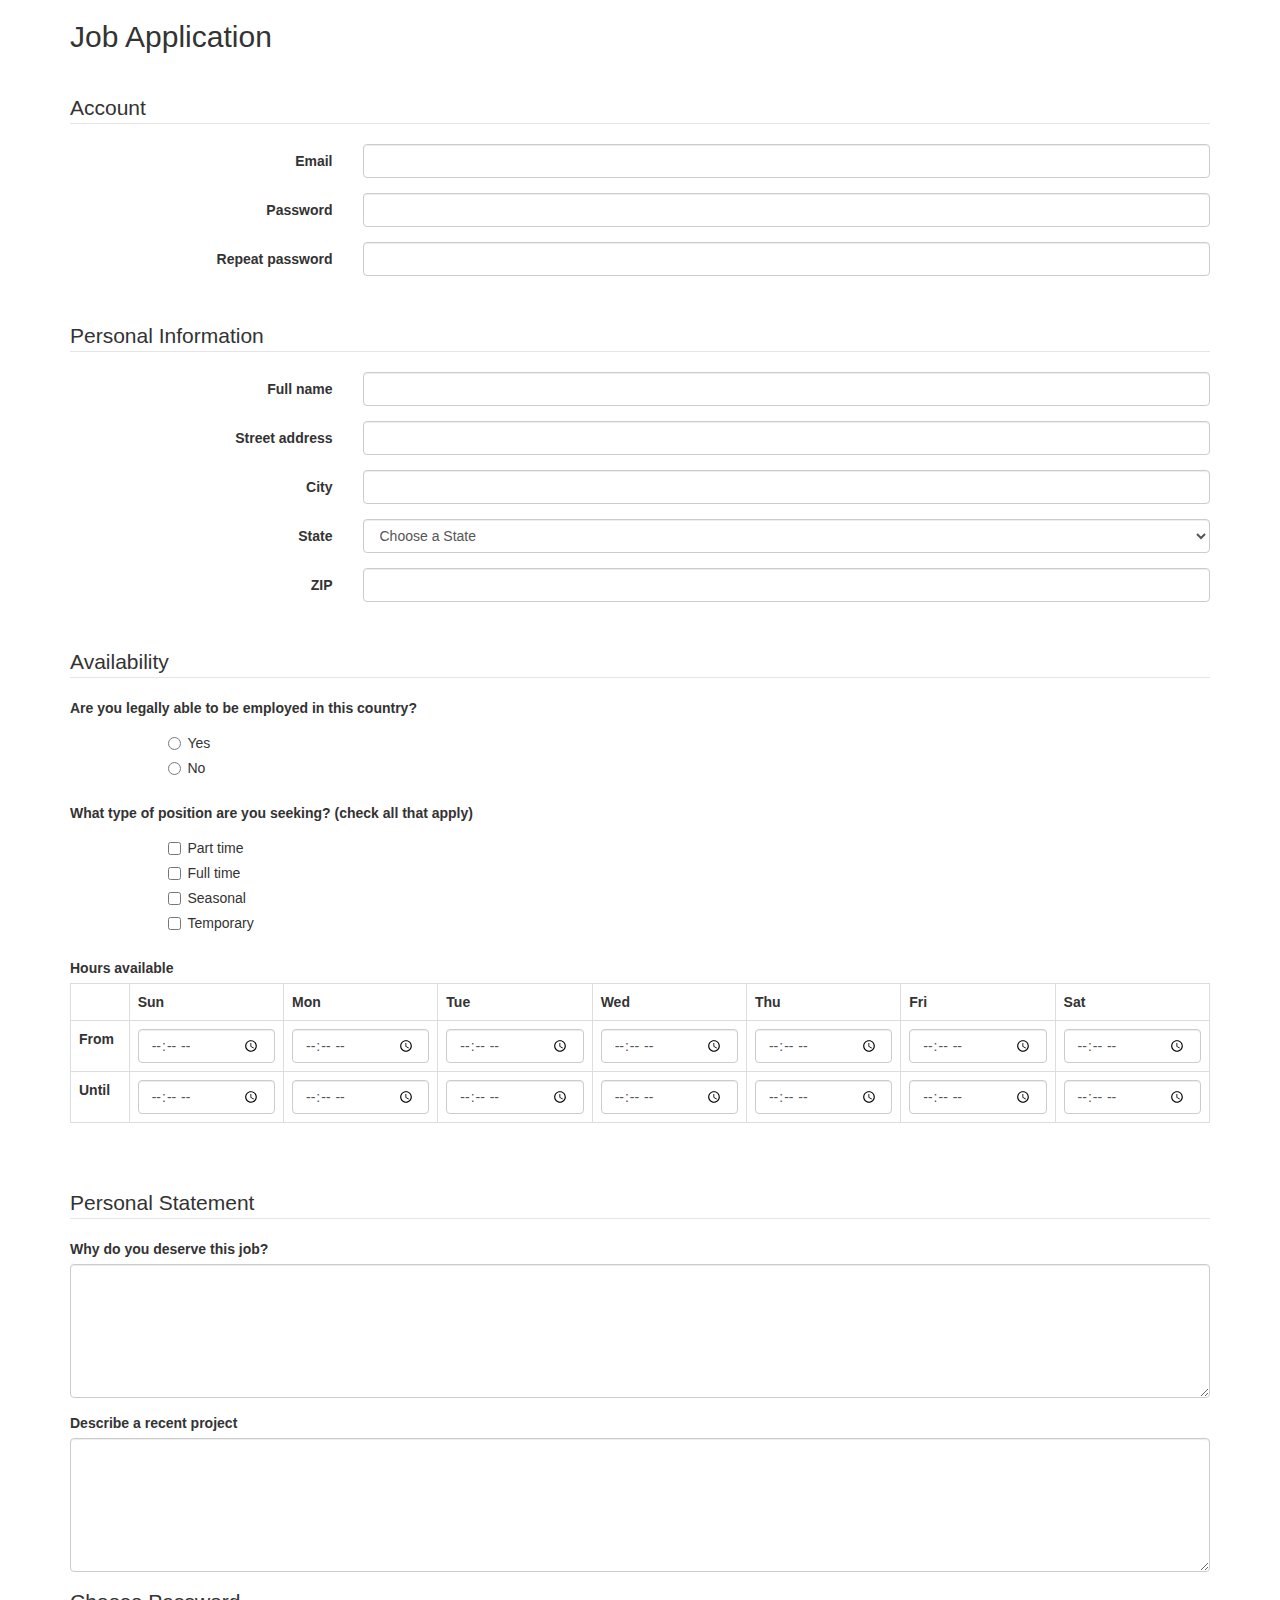
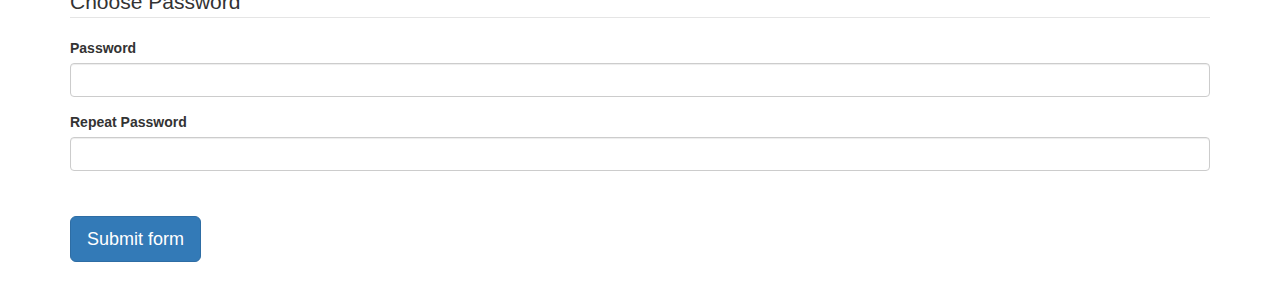
<file: jobApplicationForm.html>
<!DOCTYPE html>
<html>
<head>
	<meta charset="utf-8">
	<meta name="viewport" content="width=device-width, initial-scale=1.0">
	<title>Job Application</title>
	<link href="http://netdna.bootstrapcdn.com/bootstrap/3.0.0/css/bootstrap.min.css" rel="stylesheet">
</head>
<body>
<div class="container">

<h2>Job Application</h2>
<p>&nbsp;</p>

<form action="https://formspree.io/xrgavkao" method="POST">

	<fieldset class="form-horizontal" >
		<legend>Account</legend>
		<div class="form-group">
			<label class="col-sm-3 control-label">Email</label>
			<div class="col-sm-9">
				<input class="form-control" type="text" name="_replyto">
			</div>
		</div>
		<div class="form-group">
			<label class="col-sm-3 control-label">Password</label>
			<div class="col-sm-9">
				<input class="form-control" type="password" name="password">
			</div>
		</div>
		<div class="form-group">
			<label class="col-sm-3 control-label">Repeat password</label>
			<div class="col-sm-9">
				<input class="form-control" type="password" name="repeat_password">
			</div>
		</div>
	</fieldset>

	<p>&nbsp;</p>

	<fieldset class="form-horizontal" >
		<legend>Personal Information</legend>
		<div class="form-group">
			<label class="col-sm-3 control-label">Full name</label>
			<div class="col-sm-9">
				<input class="form-control" type="text" name="name">
			</div>
		</div>
		<div class="form-group">
			<label class="col-sm-3 control-label">Street address</label>
			<div class="col-sm-9">
				<input class="form-control" type="text" name="street">
			</div>
		</div>
		<div class="form-group">
			<label class="col-sm-3 control-label">City</label>
			<div class="col-sm-9">
				<input class="form-control" type="text" name="city">
			</div>
		</div>
		<div class="form-group">
			<label class="col-sm-3 control-label">State</label>
			<div class="col-sm-9">
				<select class="form-control" name="state">
					<option value="" selected="true">Choose a State</option>
					<option value="AL">Alabama</option>
					<option value="AK">Alaska</option>
					<option value="AZ">Arizona</option>
					<option value="AR">Arkansas</option>
					<option value="CA">California</option>
					<option value="CO">Colorado</option>
					<option value="CT">Connecticut</option>
					<option value="DE">Delaware</option>
					<option value="DC">District of Columbia</option>
					<option value="FL">Florida</option>
					<option value="GA">Georgia</option>
					<option value="HI">Hawaii</option>
					<option value="ID">Idaho</option>
					<option value="IL">Illinois</option>
					<option value="IN">Indiana</option>
					<option value="IA">Iowa</option>
					<option value="KS">Kansas</option>
					<option value="KY">Kentucky</option>
					<option value="LA">Louisiana</option>
					<option value="ME">Maine</option>
					<option value="MD">Maryland</option>
					<option value="MA">Massachusetts</option>
					<option value="MI">Michigan</option>
					<option value="MN">Minnesota</option>
					<option value="MS">Mississippi</option>
					<option value="MO">Missouri</option>
					<option value="MT">Montana</option>
					<option value="NE">Nebraska</option>
					<option value="NV">Nevada</option>
					<option value="NH">New Hampshire</option>
					<option value="NJ">New Jersey</option>
					<option value="NM">New Mexico</option>
					<option value="NY">New York</option>
					<option value="NC">North Carolina</option>
					<option value="ND">North Dakota</option>
					<option value="OH">Ohio</option>
					<option value="OK">Oklahoma</option>
					<option value="OR">Oregon</option>
					<option value="PA">Pennsylvania</option>
					<option value="RI">Rhode Island</option>
					<option value="SC">South Carolina</option>
					<option value="SD">South Dakota</option>
					<option value="TN">Tennessee</option>
					<option value="TX">Texas</option>
					<option value="UT">Utah</option>
					<option value="VT">Vermont</option>
					<option value="VA">Virginia</option>
					<option value="WA">Washington</option>
					<option value="WV">West Virginia</option>
					<option value="WI">Wisconsin</option>
					<option value="WY">Wyoming</option>
				</select>
			</div>
		</div>
		<div class="form-group">
			<label class="col-sm-3 control-label">ZIP</label>
			<div class="col-sm-9">
				<input class="form-control" type="text" name="zip">
			</div>
		</div>
	</fieldset>

	<p>&nbsp;</p>

	<fieldset>
		<legend>Availability</legend>
		<div class="form-group row">
			<label class="col-sm-12 control-label">Are you legally able to be employed in this country?</label>
			<div class="col-sm-offset-1 col-sm-11">
				<div class="radio">
					<label>
						<input type="radio" name="legal" value="yes">Yes
					</label>
				</div>
				<div class="radio">
					<label>
						<input type="radio" name="legal" value="no">No
					</label>
				</div>
			</div>
		</div>
		<div class="form-group row">
			<label class="col-sm-12 control-label">What type of position are you seeking? (check all that apply)</label>
			<div class="col-sm-offset-1 col-sm-11">
				<div class="checkbox">
					<label>
						<input type="checkbox" name="position_pt" value="parttime">
						Part time
					</label>
				</div>
				<div class="checkbox">
					<label>
						<input type="checkbox" name="position_ft" value="fulltime">
						Full time
					</label>
				</div>
				<div class="checkbox">
					<label>
						<input type="checkbox" name="position_sl" value="seasonal">
						Seasonal
					</label>
				</div>
				<div class="checkbox">
					<label>
						<input type="checkbox" name="position_tp" value="temporary">
						Temporary
					</label>
				</div>
			</div>
		</div>
		<div class="form-group row">
			<label class="col-sm-12 control-label">Hours available</label>
			<div class="col-sm-12">
				<table class="table table-bordered">
					<tr>
						<td></td>
						<th>Sun</th>
						<th>Mon</th>
						<th>Tue</th>
						<th>Wed</th>
						<th>Thu</th>
						<th>Fri</th>
						<th>Sat</th>
					</tr>
					<tr>
						<th>From</th>
						<td><input class="form-control" type="time" name="su_from"></td>
						<td><input class="form-control" type="time" name="mo_from"></td>
						<td><input class="form-control" type="time" name="tu_from"></td>
						<td><input class="form-control" type="time" name="we_from"></td>
						<td><input class="form-control" type="time" name="th_from"></td>
						<td><input class="form-control" type="time" name="fr_from"></td>
						<td><input class="form-control" type="time" name="sa_from"></td>
					</tr>
					<tr>
						<th>Until</th>
						<td><input class="form-control" type="time" name="su_until"></td>
						<td><input class="form-control" type="time" name="mo_until"></td>
						<td><input class="form-control" type="time" name="tu_until"></td>
						<td><input class="form-control" type="time" name="we_until"></td>
						<td><input class="form-control" type="time" name="th_until"></td>
						<td><input class="form-control" type="time" name="fr_until"></td>
						<td><input class="form-control" type="time" name="sa_until"></td>
					</tr>
				</table>
			</div>
		</div>
	</fieldset>

	<p>&nbsp;</p>

	<fieldset>
		<legend>Personal Statement</legend>
		<div class="form-group">
			<label class="control-label">Why do you deserve this job?</label>
			<textarea class="form-control" name="deserve" rows="6"></textarea>
		</div>
		<div class="form-group">
			<label class="control-label">Describe a recent project</label>
			<textarea class="form-control" name="project" rows="6"></textarea>
		</div>

	</fieldset>

	<fieldset>
		<legend>Choose Password</legend>
		<div class="form-group">
			<label class="control-label">Password</label>
			<input type="password" class="form-control" name= "pwd" />
		</div>
		<div class="form-group">
			<label class="control-label">Repeat Password</label>
			<input type="password" class="form-control" name="repeat_password">
		</div>
	</fieldset>

	<p>&nbsp;</p>

	<input class="btn btn-primary btn-lg" type="submit" value="Submit form">

	<p>&nbsp;</p>

</form>
</div><!-- close .container -->
</body>
</html>
</file>
